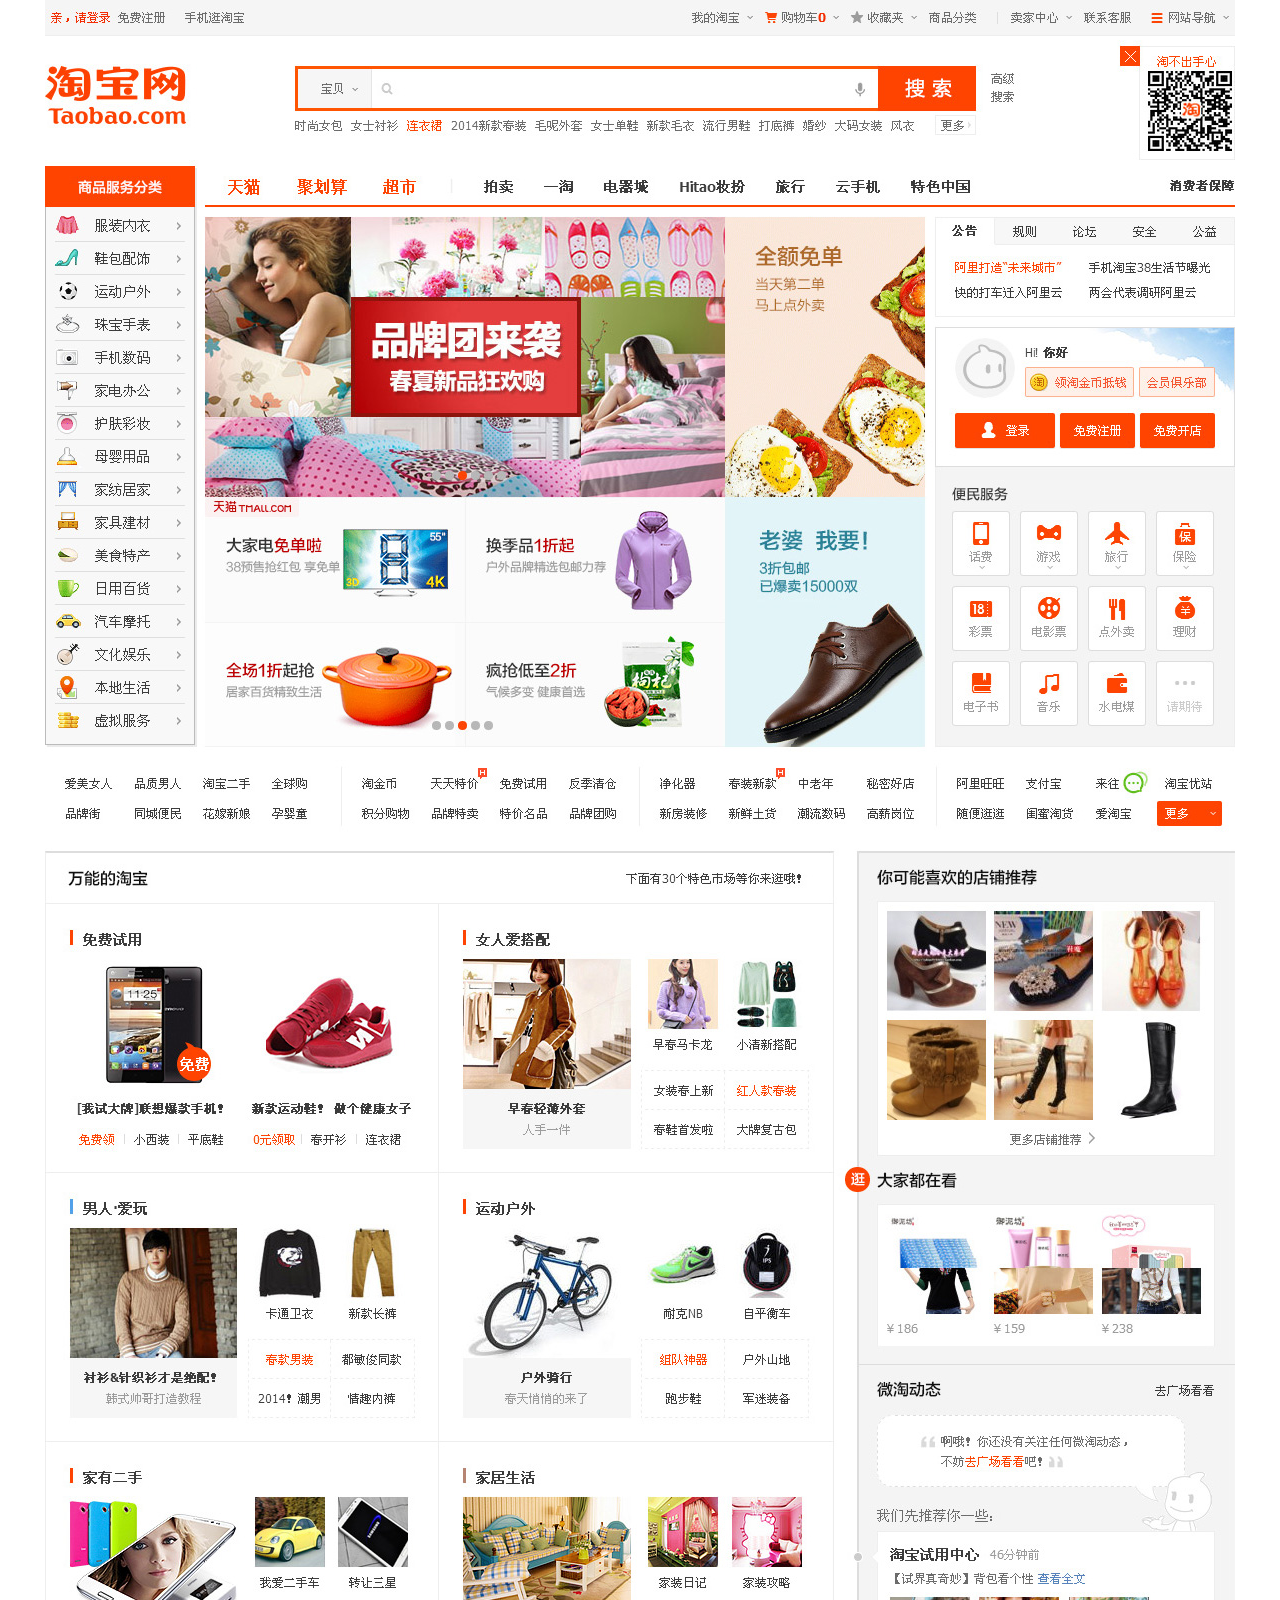
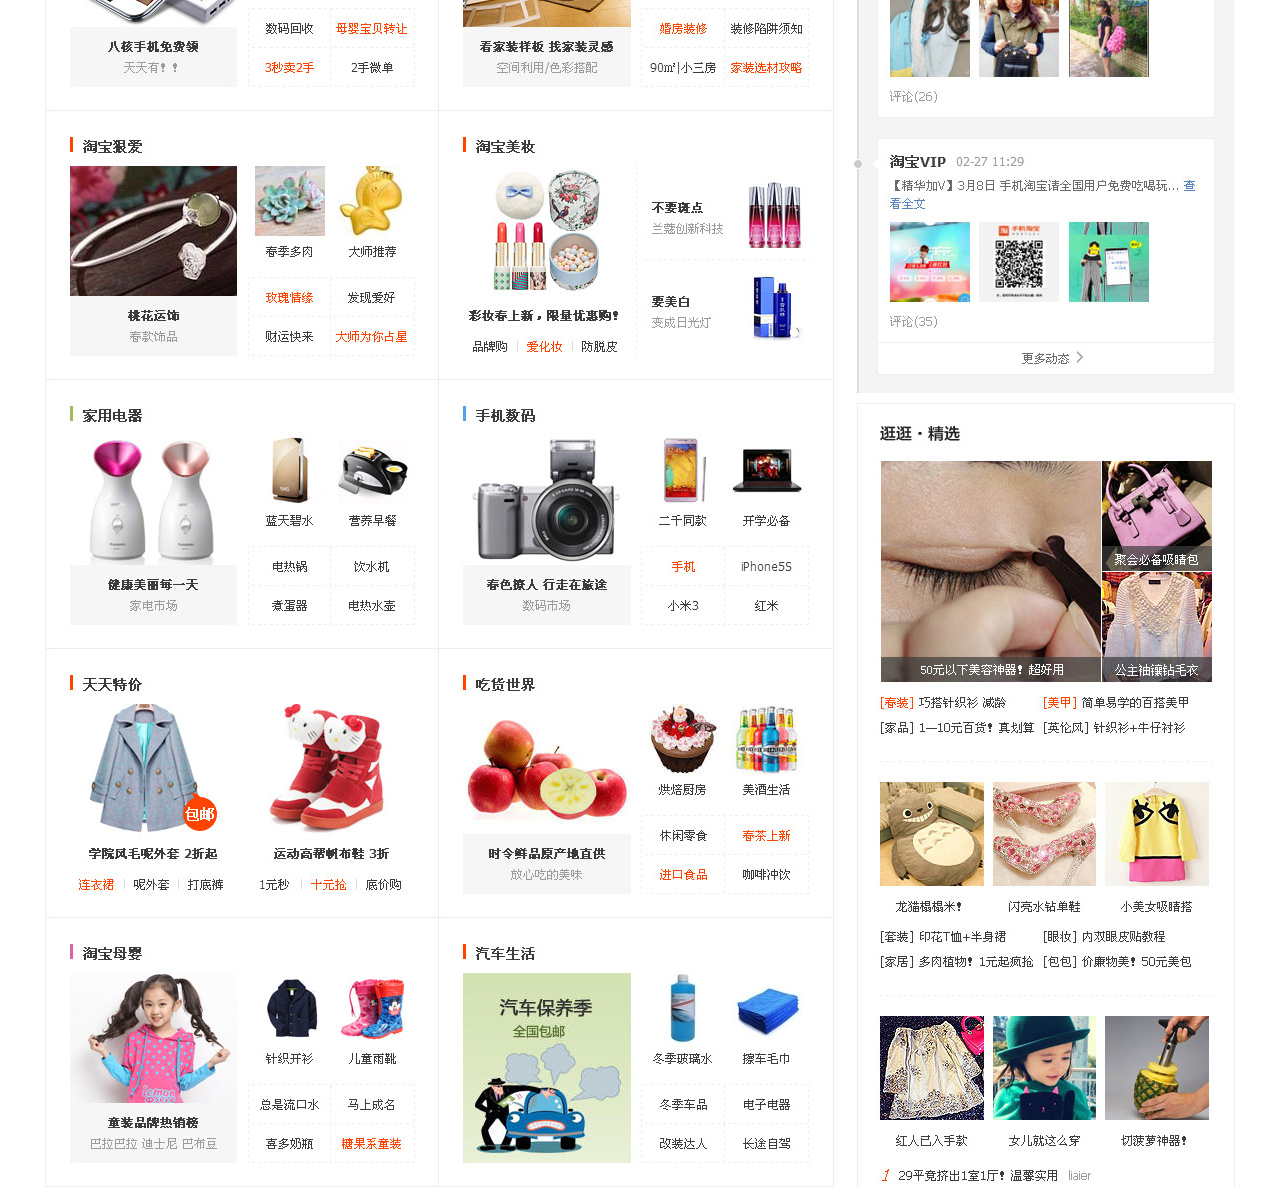
<file: js回到顶部效果/index.html>
<!DOCTYPE html>
<html lang="en">
<head>
  <meta charset="UTF-8">
  <title>js回滚到顶部</title>
<link rel="stylesheet" href="reset.css">
<style>
.box{
  width: 1190px;
  margin: 0 auto;
}
#toTop{
  background:url(images/top_bg.png)left top no-repeat;
  width: 40px;
  height: 40px;
  position: fixed;
  left: 50%;
  bottom: 30px;
  margin-left: 610px;
  display: none;
}
#toTop:hover{
  background:url(images/top_bg.png)left -40px no-repeat;
}
</style>
</head>
<body>
<div class="box">
  <img src="images/tb_bg.jpg" alt="">
</div>
<a href="javascript:;" id="toTop"></a>
<script src="main.js"></script>
</body>
</html>
</file>
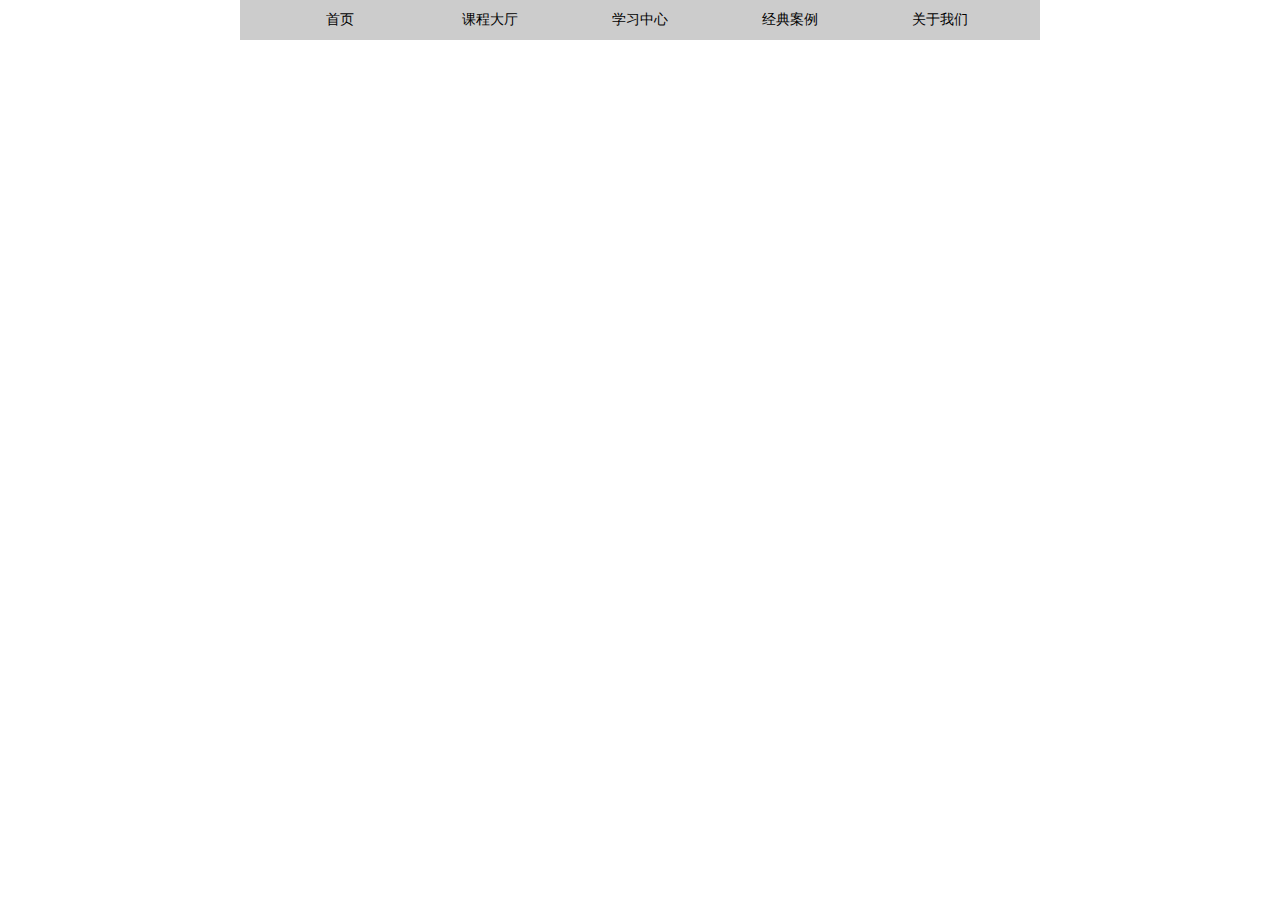
<file: nav标题栏/index.html>
<!DOCTYPE html>
<html lang="en">
<head>
  <meta charset="UTF-8">
  <title>nav</title>
<link rel="stylesheet" href="reset.css">
<style>
.nav {
  background-color: #ccc;
  width: 800px;
  height: 40px;
  margin: 0 auto;
}
.nav > ul > li{
  float: left;
  line-height: 40px;
  text-align: center;
  margin-left: 50px;
}
ul li:hover ul{
  display: block;
}
.nav ul li a {
  display: block;
  width:100px;
  text-align: center;
  color: #000;
}
ul li a:hover{
  background-color: #666;
  color: #fff;
}
ul li ul {
  background-color: #ccc;
  display: none;
}
ul li ul li a:hover{
  background-color: blue;
}
</style>
</head>
<body>
<div class="nav">
  <ul>
    <li><a href="">首页</a></li>
    <li><a href="">课程大厅</a>
      <ul>
        <li><a href="">javascript</a></li>
        <li><a href="">jquery</a></li>
        <li><a href="">vuejs</a></li>
      </ul>
    </li>
    <li><a href="">学习中心</a>
      <ul>
        <li><a href="">下拉菜单</a></li>
        <li><a href="">导航条制作</a></li>
        <li><a href="">标题栏</a></li>
      </ul>
    </li>
    <li><a href="">经典案例</a></li>
    <li><a href="">关于我们</a>
      <ul>
        <li><a href="">联系我们</a></li>
        <li><a href="">进一步了解我们</a></li>
        <li><a href="">加入我们</a></li>
      </ul>
    </li>
  </ul>
</div>
</body>
</html>
</file>
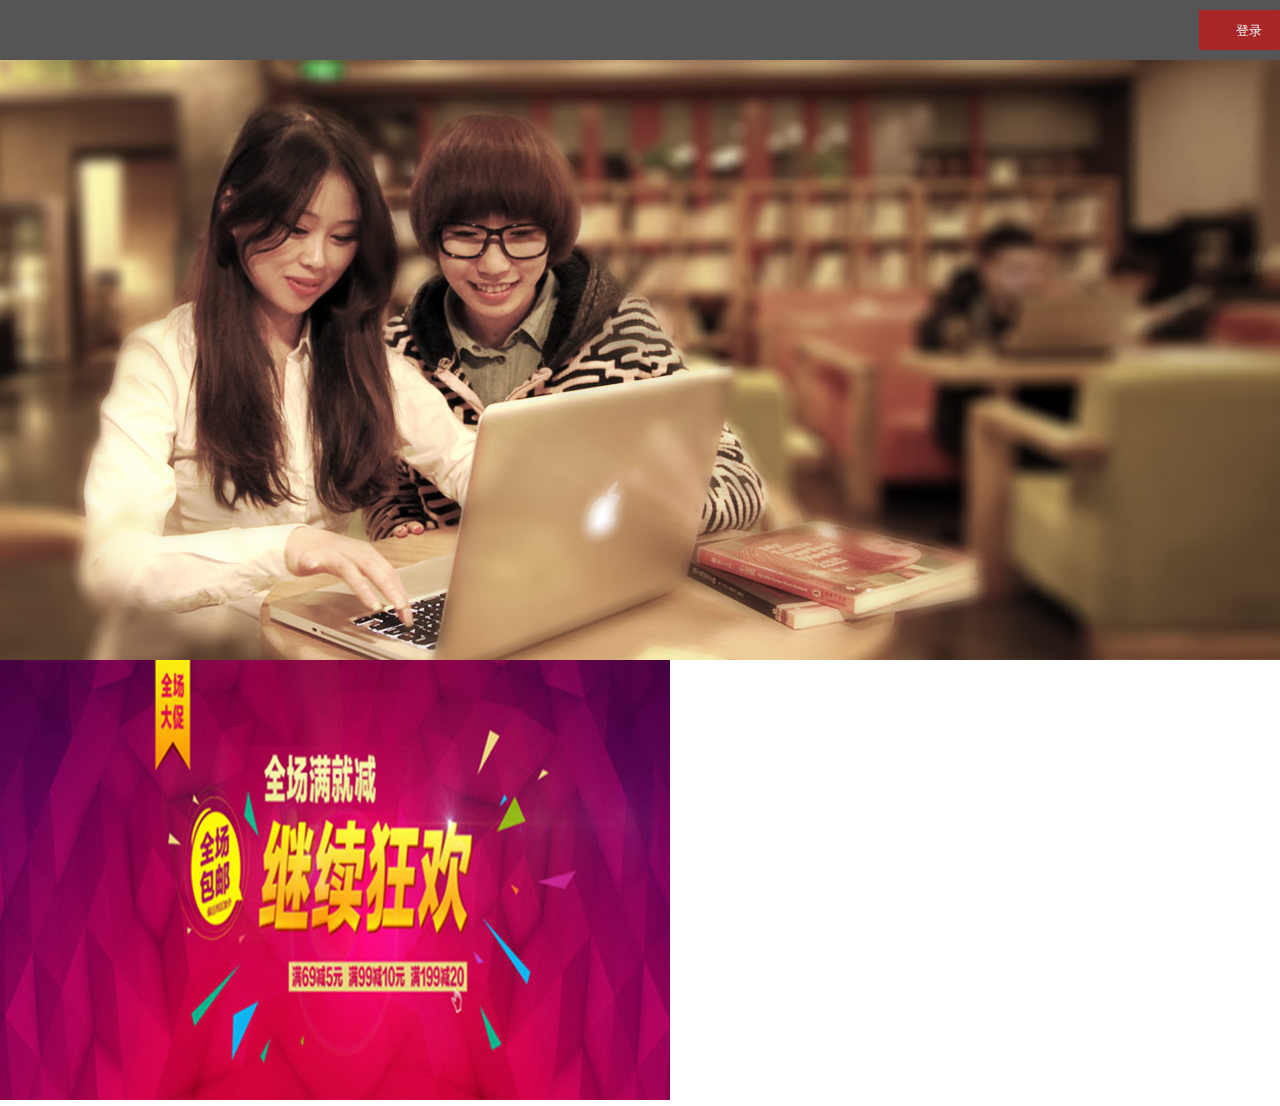
<file: 遮罩层/index.html>
<!DOCTYPE html>
<html lang="en">
<head>
  <meta charset="UTF-8">
  <title>遮罩层</title>
<link rel="stylesheet" href="reset.css">
<style>
#header {
  min-width: 1349px;
  height:60px;
  background-color: #555;
}
#login button{
  color: #fff;
  display: block;
  width: 100px;
  height: 40px;
  line-height: 40px;
  text-align: center;
  opacity: 0.9;
  background:#B22222;
  float: right;
  text-decoration: none;
  margin-right: 50px;
  margin-top: 10px;
  border: none;
  cursor: pointer;
}
#main {
  width:1349px;
  height: 600px;
  background:url(img/index_banner01.jpg)-500px top no-repeat;
}
#loginBox{
  position:fixed;
  left: 50%;
  margin-left: -335px;
  top:50%;
  margin-top: -190px;
  width:670px;
  height:380px;
  background:url(img/loginBg.png) #2A2C2E center center no-repeat;
  display: none;
  z-index: 10;
  }
#close{
background:url(img/close.png) no-repeat;
width:30px;
height:30px;
cursor:pointer;
position:absolute;
right:5px;
top:15px;
}
#mask{
  background: rgba(204, 204, 204,0.5);
  position:absolute;
  left:0;
  top:0;
  display: none;
}
</style>
</head>
<body>
<div id="header">
  <div id="login">
  <button id="btn">登录</button>
  </div>
</div>
<div id="main">
  <div id="loginBox">
    <div id="close"></div>
  </div>
</div>
<div class="bottom">
    <p><img src="img/01.jpg" alt=""></p>
</div>
<div id="mask">
</div>
<script>
window.onload = function(){
  newbox ()
}
function newbox (){
  var sWidth=document.body.scrollWidth;
  var sHeight=document.body.scrollHeight;
  var mask = document.getElementById("mask");
  var login = document.getElementById("btn");
  var close = document.getElementById('close');

  login.onclick = function(){
    var loginBox = document.getElementById('loginBox')
    loginBox.style.display='block';
    mask.style.display = 'block';
    mask.style.height=sHeight+"px";
    mask.style.width=sWidth+"px";
  }
  close.onclick = mask.onclick = function(){
    loginBox.style.display='none';
    mask.style.display = 'none';
  }

}
</script>
</body>
</html>
</file>
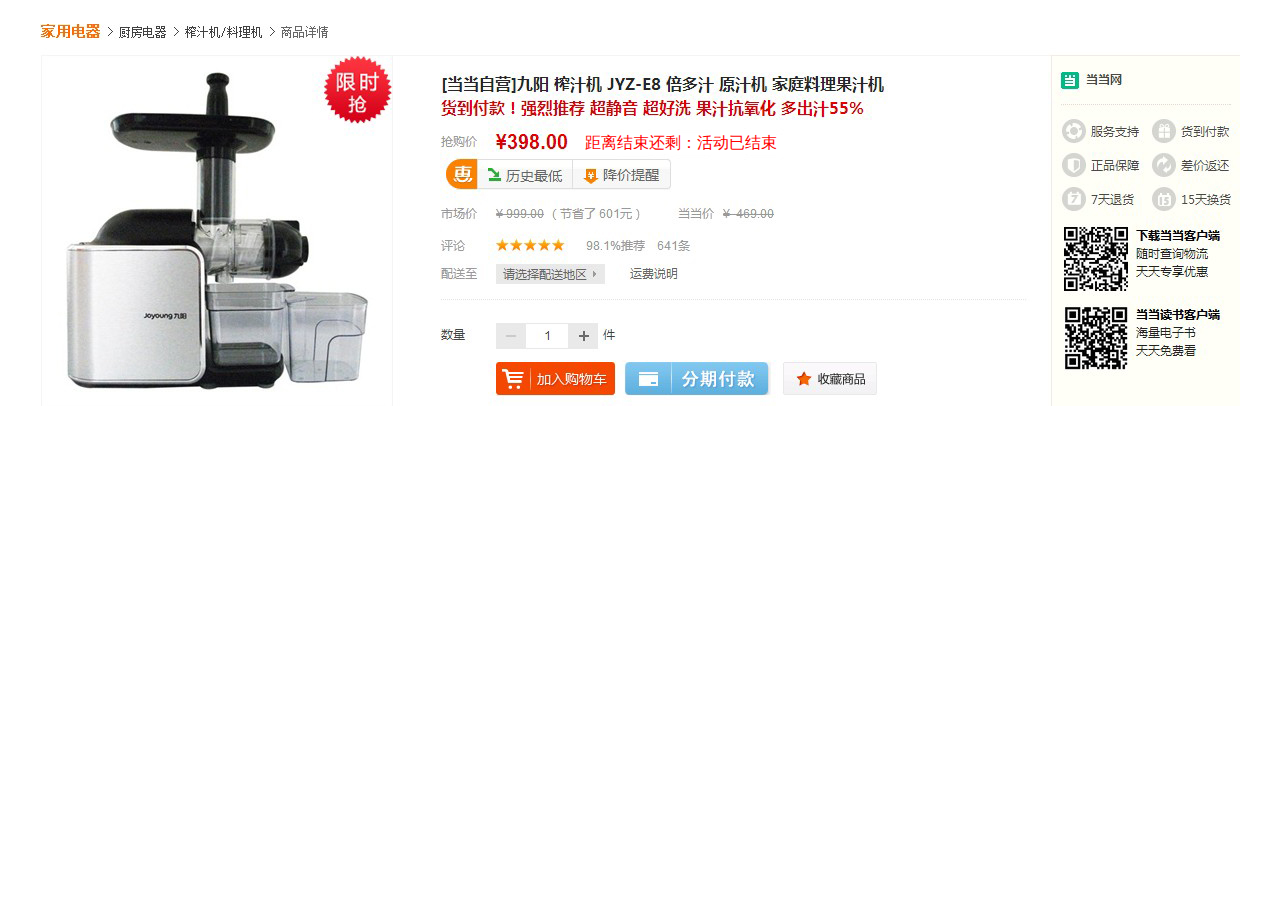
<file: 限时抢购倒计时/index.html>
<!DOCTYPE html>
<html lang="en">
<head>
  <meta charset="UTF-8">
  <title>限时抢购</title>
<style>
.box{
  width: 1200px;
  height: 400px;
  margin: 0 auto;
  background:url(images/product.jpg)no-repeat;
  position: relative;
}
.time{
  position: absolute;
  top: 125px;
  left: 545px;
  color: red;
}
</style>
</head>
<body>
<div class="box">
  <div class="time">
  距离结束还剩：<span id="lefttime"></span>
  </div>
</div>
<script>
window.onload=function (){
  tick()
  function add0(n)
      {
         if(n<10)
         {
             return '0'+n;
          }
         else
          {
             return ''+n;
          }
      }
  function tick(){
      var curTime = new Date();
      var endTime = new Date('2016/11/11,00:00:00');
      var timeDiff = parseInt((endTime.getTime() - curTime.getTime())/1000);
      var time = document.getElementById('lefttime');
      var days = parseInt(timeDiff/(24*60*60));
      var hours = parseInt(timeDiff/(60*60)%24);
      var minuts = parseInt(timeDiff/60%60);
      var seconds = parseInt(timeDiff%60);

      time.innerHTML=add0(days)+'天'+add0(hours)+'小时'+add0(minuts)+'分'+add0(seconds)+'秒';
      if (timeDiff <= 0) {
        time.innerHTML='活动已结束'
      }
      else{
      setTimeout(tick,1000);
      }
  }

}
</script>
</body>
</html>
</file>
